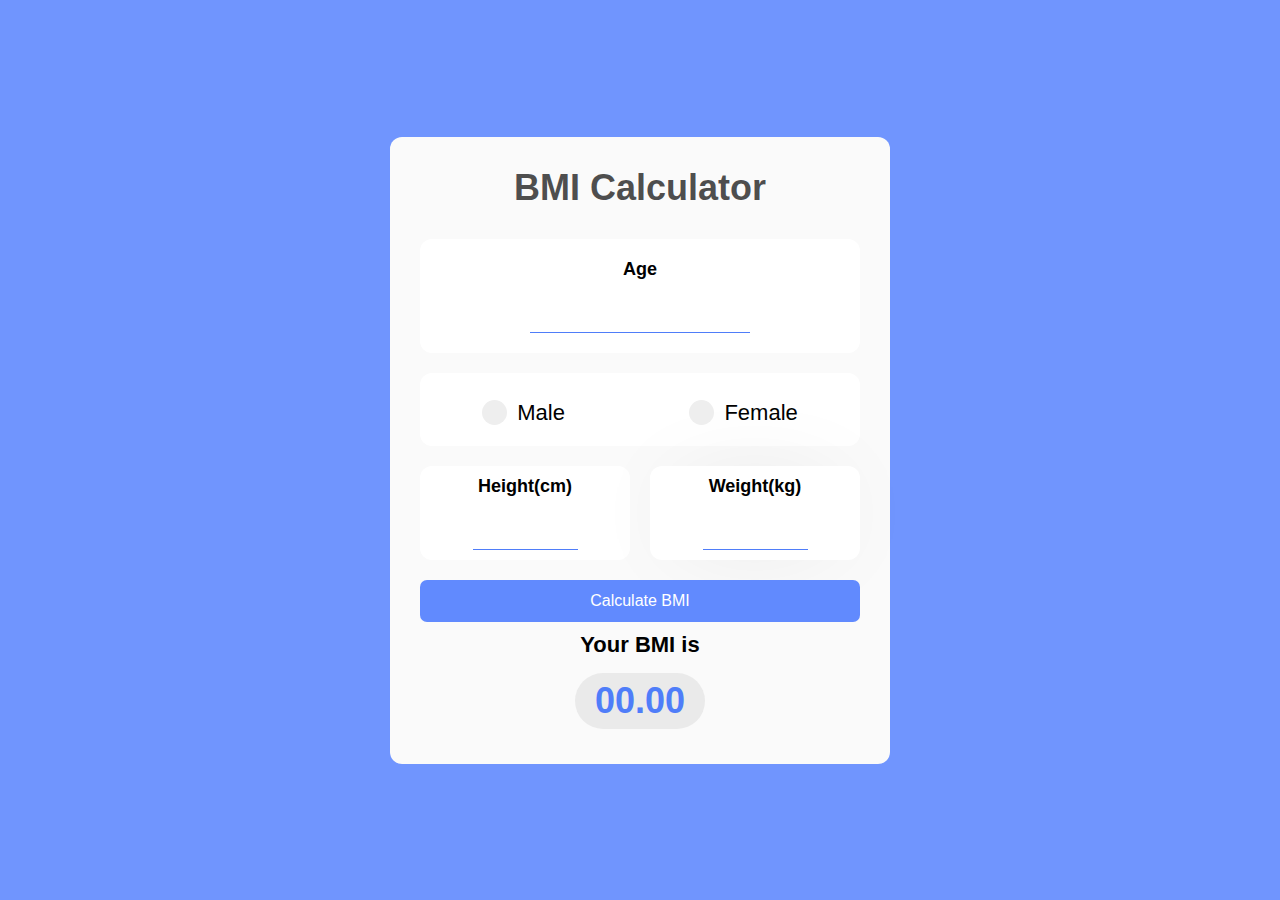
<file: index.html>
<!DOCTYPE html>
<html lang="en">

<head>
    <meta charset="UTF-8">
    <meta http-equiv="X-UA-Compatible" content="IE=edge">
    <meta name="viewport" content="width=device-width, initial-scale=1.0">
    <link rel="stylesheet" href="style.css">
    <title>BMI Calculator</title>
</head>
<body>
    
    <div class="container">
        <div class="box">
          <h1>BMI Calculator</h1>
          <div class="content">


            <div class="input">
                <label for="height">Age</label>
                <input type="text" class="text-input" id="age" autocomplete="off" required/>
            </div>

            <div class="gender">

                <label class="container">
                    <input type="radio" name="radio" id="m"><p class="text">Male</p>
                    <span class="checkmark"></span>
                  </label>


                <label class="container">
                    <input type="radio" name="radio" id="f" ><p class="text">Female</p>
                      <span class="checkmark"></span>
                    </label>

            </div>

            <div class="containerHW">
            <div class="inputH">
              <label for="height">Height(cm)</label>
              <input type="number" id="height" required>
            </div>

            <div class="inputW">
              <label for="weight">Weight(kg)</label>
              <input type="number" id="weight" required>
            </div>
          </div>

            <button class="calculate" id="submit" onclick="calculate();">Calculate BMI</button>
          </div>
          <div class="result">
            <p>Your BMI is</p>
            <div id="result">00.00</div>
            <p class="comment"></p>
          </div>
          

        </div>
      </div>
      

    <div id="myModal" class="modal">
    
    <div class="modal-content">
      <span class="close">&times;</span>
      <p id="modalText"></p>
    </div></div>
    
<script src="script.js"></script>

</body>
</html>
</file>
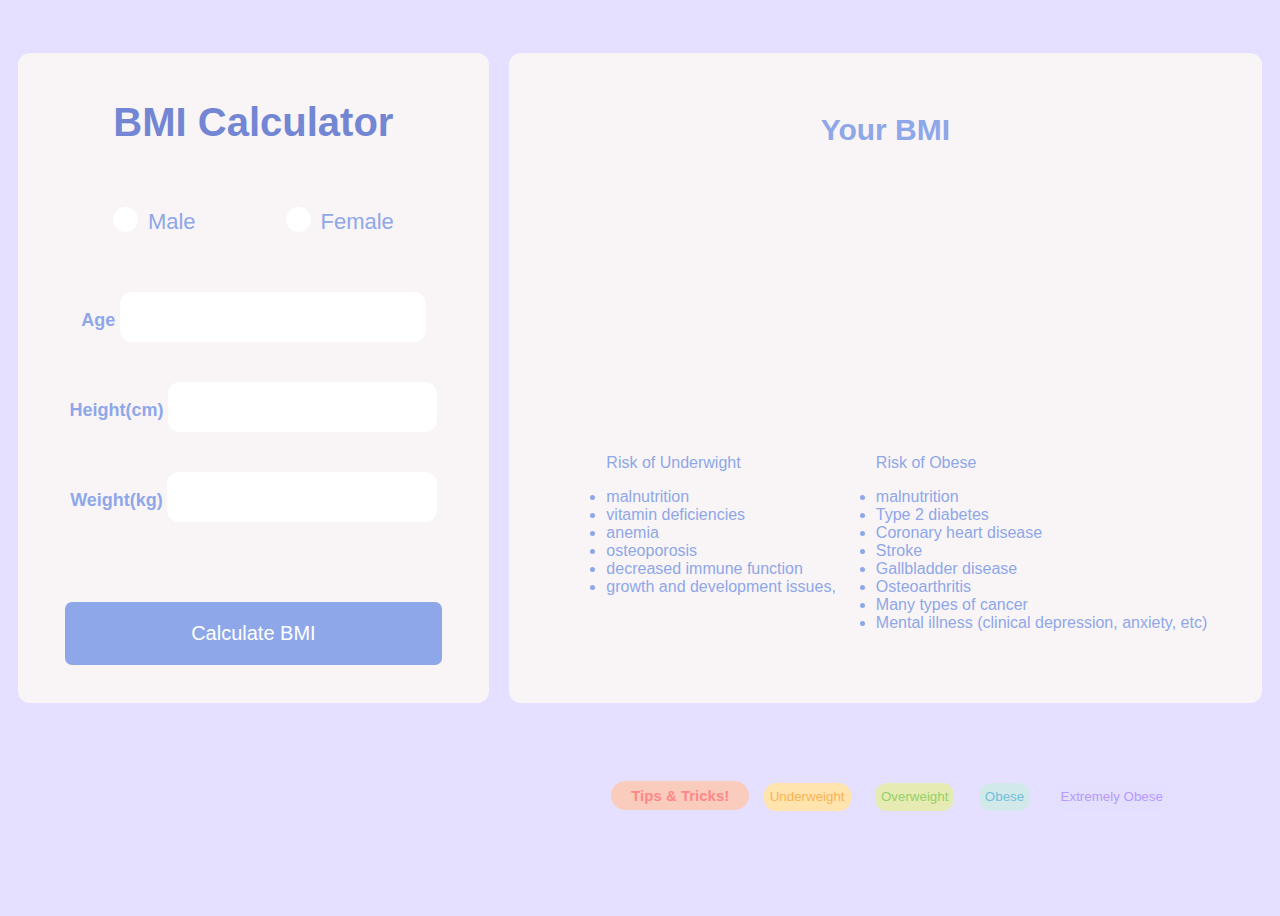
<file: BMI project/index.html>
<!DOCTYPE html>
<html lang="en">

<head>
    <meta charset="UTF-8">
    <meta http-equiv="X-UA-Compatible" content="IE=edge">
    <meta name="viewport" content="width=device-width, initial-scale=1.0">
    <link rel="stylesheet" href="style.css">
    <title>BMI Calculator</title>
</head>
<body>
    
    <div class="flex-container">
        <div class="flex-item">
          <h1>BMI Calculator</h1>
          <div class="content">

            <div class="gender">
                <label class="container">
                    <input type="radio" name="radio" id="m"><p class="text">Male</p>
                    <span class="checkmark"></span>
                  </label>


                <label class="container">
                    <input type="radio" name="radio" id="f" ><p class="text">Female</p>
                      <span class="checkmark"></span>
                    </label>

            </div>

              <div class="input">
                <label for="height">Age</label>
                <input type="text" class="text-input" id="age" autocomplete="off" required/>
              </div>

              <div class="containerHW">
                <div class="inputH">
                  <label for="height">Height(cm)</label>
                  <input type="number" id="height" required>
                </div>

                <div class="inputW">
                  <label for="weight">Weight(kg)</label>
                  <input type="number" id="weight" required>
                </div>
              </div>

            <br>
            <button class="calculate" id="submit" onclick="calculate();">Calculate BMI</button></div>
          

        </div>
          <div class="flex-item">
            <div class="result">
                <p>Your BMI</p>
                <div id="result"></div>
                <p class="comment"></p>
              </div><br>

              <div class="risk">
                  <p class="underrisk">
                    <ul>
                      <p>Risk of Underwight</p>
                      <li>malnutrition</li>
                      <li>vitamin deficiencies</li>
                      <li>anemia</li>
                      <li>osteoporosis</li>
                      <li>decreased immune function</li>
                      <li>growth and development issues,</li>
                    </ul>
                  </p>
  
                  <p class="overrisk">
                    <ul>
                      <p>Risk of Obese</p>
                      <li>malnutrition</li>
                      <li>Type 2 diabetes</li>
                      <li>Coronary heart disease</li>
                      <li>Stroke</li>
                      <li>Gallbladder disease</li>
                      <li>Osteoarthritis</li>
                      <li>Many types of cancer</li>
                      <li>Mental illness (clinical depression, anxiety, etc)</li>
                    </ul>
                  </p> 
              </div>
  
             <div class="buttons">
                <h4>Tips & Tricks!</h4>
                <button class="under" onclick="underweight(this)" value="https://www.healthline.com/nutrition/how-to-gain-weight#Which-food-is-best-for-weight-gain?" style="margin: 10px;">Underweight</button>

                <button class="over" onclick="overweight(this)" value="https://www.self.com/story/workout-tips" style="margin: 10px;">Overweight</button>
        
                <button class="obese" onclick="obese(this)" value="https://health.usnews.com/best-diet/best-healthy-eating-diets" style="margin: 10px;">Obese</button>
            
                <button class="extreme" onclick="extreme(this)" value="https://anticancerlifestyle.org/diet-landing-page/?adgroup=Healthy%20Eating&utm_source=google&utm_medium=cpc&utm_campaign=Vital%20-%20Diet%20-%20Max%20Conversions&utm_term=how%20to%20eat%20healthy&utm_content=662037967845&hsa_acc=5646275131&hsa_cam=20249451282&hsa_grp=150605229056&hsa_ad=662037967845&hsa_src=g&hsa_tgt=kwd-111655785&hsa_kw=how%20to%20eat%20healthy&hsa_mt=b&hsa_net=adwords&hsa_ver=3&gclid=CjwKCAjwtuOlBhBREiwA7agf1nfVJiGi3F5N6LINPcSY2IfWAbzP_QIo1vGtq8Xa7rDoTcXdjRgqBxoCC34QAvD_BwE" style="margin: 10px;">Extremely Obese</button>
              </div>
          </div>
            
        </div>
    </div>
      

    <div id="myModal" class="modal">
    
    <div class="modal-content">
      <span class="close">&times;</span>
      <p id="modalText"></p>
    </div></div>
    
<script src="script.js"></script>


</body>
</html>
</file>
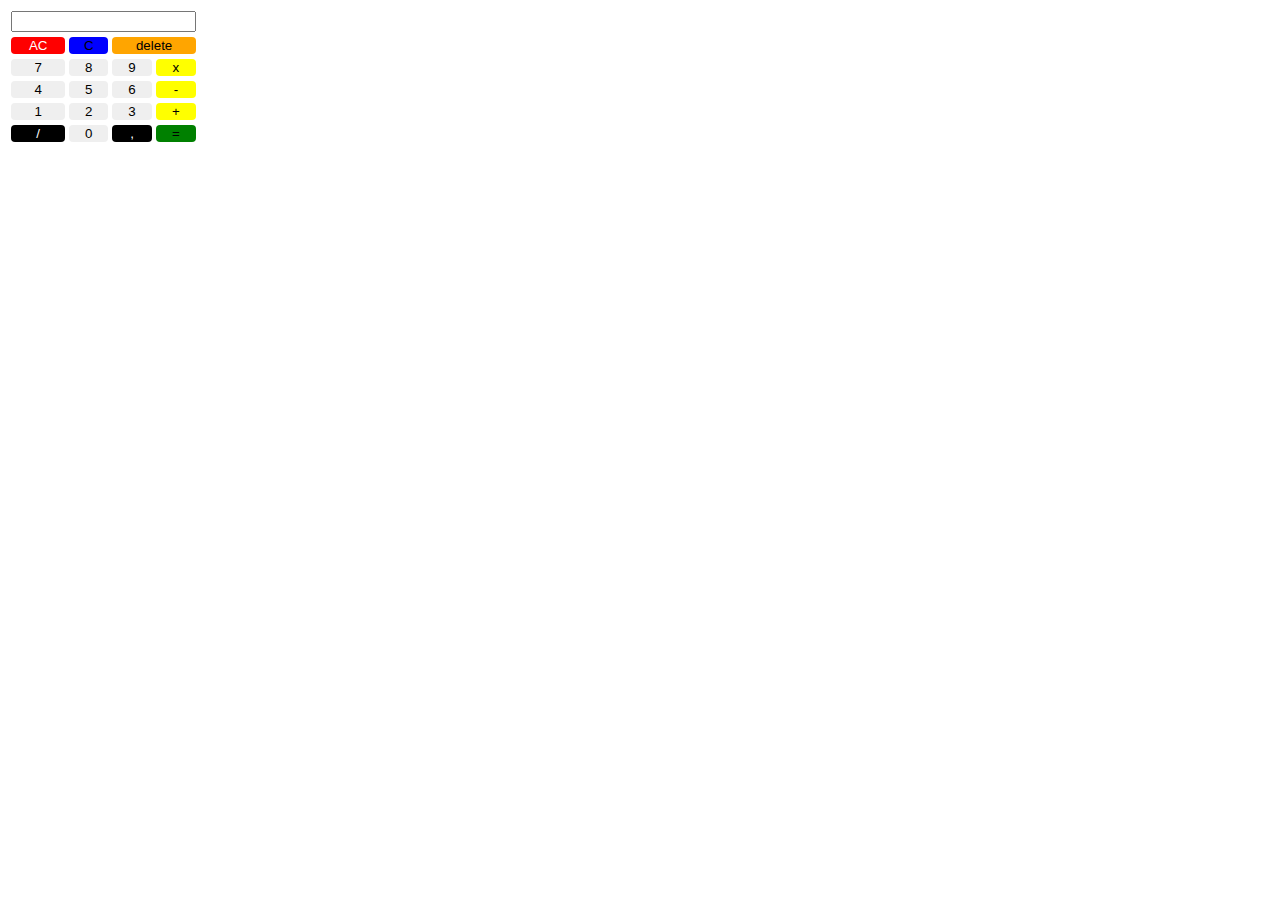
<file: calculator.html>
<!DOCTYPE html>
<html>
    <head>
        <style>
            button {
                width: 100%;
                border-style: hidden;
                border-radius: 4px;
            }
            
            .red {
                background-color: red;
                color: white;
            }
    
            .blue {
                background-color: blue;
            }
    
            .orange {
                background-color: orange;
            }
    
            .yellow{
                background-color: yellow;
            }
    
            .black{
                background-color: black;
                color: white;
            }
    
            .green{
                background-color: green;
            }
        </style>
         <body>
            <table>
                <tr>
                    <th colspan="4"><input type="text" name="display"></th>
                </tr>
                <tr>
                    <td>
                        <button class="red">AC</button>
                    </td>
                    <td>
                        <button class="blue">C</button>
                    </td>
                    <td colspan="2">
                        <button class="orange">delete</button>
                    </td>
                </tr>
                <tr>
                    <td>
                        <button>7</button>
                    </td>
                    <td>
                        <button>8</button>
                    </td>
                    <td>
                        <button>9</button>
                    </td>
                    <td>
                        <button class="yellow">x</button>
                    </td>
                </tr>
                <tr>
                    <td>
                        <button>4</button>
                    </td>
                    <td>
                        <button>5</button>
                    </td>
                    <td>
                        <button>6</button>
                    </td>
                    <td>
                        <button class="yellow">-</button>
                    </td>
                </tr>
                <tr>
                    <td>
                        <button>1</button>
                    </td>
                    <td>
                        <button>2</button>
                    </td>
                    <td>
                        <button>3</button>
                    </td>
                    <td>
                        <button class="yellow">+</button>
                    </td>
                </tr>
                <tr>
                    <td>
                        <button class="black">/</button>
                    </td>
                    <td>
                        <button>0</button>
                    </td>
                    <td>
                        <button class="black">,</button> 
                    </td>
                    <td>
                        <button class="green">=</button>
                    </td>
                </tr>
            </table>
        </body>
    </head>
</html>
</file>
<file: style.css>
*{
  margin: 0;
  padding: 0;
  box-sizing: border-box;
  font-family: 'Helvetica', sans-serif;
}
  
body{
  display: flex;
  align-items: center;
  justify-content: center;
  min-height: 100vh;
  background: rgb(97,138,254,0.9);
}

.box {
  width: 500px;
  background: #fafafa;
  border-radius: 12px;
  text-align: center;

}


h1 {
  color: rgb(0, 0, 0, 0.7);
  font-weight: bold;
  font-size: 36px;
  padding: 30px 0;
  
}


.content {
  padding: 0 30px;
      
}

  
.input {
  background: #fff;
  border-radius: 12px;
  padding: 20px 0;
  margin-bottom: 20px;
}

.input label {
  display: block;
  font-size: 18px;
  font-weight: 600;
  color: #000;
  margin-bottom: 20px;
}

.input input {
  outline: none;
  border: none;
  border-bottom: 1px solid #4f7df9;
  width: 50%;
  text-align: center;
  font-size: 28px;
  font-family: "Helvetica", sans-serif;
}

.inputW {
  background: #fff;
  box-shadow: 0px 0px 95px -30px rgba(0, 0, 0, 0.15);
  border-radius: 12px;
  padding: 10px 0;
  margin-bottom: 20px;
}


.inputW label {
  display: block;
  font-size: 18px;
  font-weight: 600;
  color: #000;
  margin-bottom: 20px;
}
 
.inputW input {
  outline: none;
  border: none;
  border-bottom: 1px solid #4f7df9;
  width: 50%;
  text-align: center;
  font-size: 28px;
  font-family: "Helvetica", sans-serif;
}

.inputH {
  background: #fff;
  border-radius: 12px;
  padding: 10px 0;
  margin-bottom: 20px;
  margin-right: 20px;
}


.inputH label {
      display: block;
      font-size: 18px;
      font-weight: 600;
      color: #000;
      margin-bottom: 20px;
  }

.inputH input {
  outline: none;
  border: none;
  border-bottom: 1px solid #4f7df9;
  width: 50%;
  text-align: center;
  font-size: 28px;
  font-family: "Helvetica", sans-serif;
}


button.calculate {
  cursor: pointer;
  font-family: "Helvetica", sans-serif;
  color: #fff;
  background: rgb(97,138,254,1);
  font-size: 16px;
  border-radius: 7px;
  padding: 12px 0;
  width: 100%;
  outline: none;
  border: none;
  transition: all 0.5s;
}
button.calculate:hover {
  background: #0044ff;
}

.result {
  padding: 10px 20px;
}
.result p {
  font-weight: 600;
  font-size: 22px;
  color: #000;
  margin-bottom: 15px;
}
.result #result {
  font-size: 36px;
  font-weight: 900;
  color: #4f7df9;
  background-color: #eaeaea;
  display: inline-block;
  padding: 7px 20px;
  border-radius: 55px;
  margin-bottom: 25px;
}

#comment {
  color: #4f7df9;
  font-weight: 800;
}

.comment {
  display: none;
  border: dashed 1px;
  border-radius: 7px;
  padding: 5px;
}

.gender {
  display: flex;
  justify-content: space-around;
  align-items: center;
  align-content: center;
  background: #fff;
  border-radius: 12px;
  padding: 20px 0;
  margin-bottom: 20px;
}


.gender .container {
  display: block;
  position: relative;
  padding-left: 35px;
  margin-top: 7px;
  cursor: pointer;
  font-size: 22px;
  -webkit-user-select: none;
  -moz-user-select: none;
  -ms-user-select: none;
  user-select: none;
}

.gender .container input {
  position: absolute;
  opacity: 0;
  cursor: pointer;
}

.checkmark {
  position: absolute;
  top: 0;
  left: 0;
  height: 25px;
  width: 25px;
  background-color: #eee;
  border-radius: 50%;
}
 
.gender .container:hover input ~ .checkmark {
  background-color: #ccc;
}

 .gender .container input:checked ~ .checkmark {
  background-color: #2196F3;
}

 .checkmark:after {
  content: "";
  position: absolute;
  display: none;
}

.gender .container input:checked ~ .checkmark:after {
  display: block;
}

.gender .container .checkmark:after {
     top: 9px;
    left: 9px;
    width: 8px;
    height: 8px;
    border-radius: 50%;
    background: white;
}


.containerHW {
  display: flex;
  justify-content: space-around;
  align-items: center;
}

.modal {
display: none; 
position: fixed; 
z-index: 1; 
padding-top: 100px; 
left: 0;
top: 0;
width: 100%; 
height: 100%; 
overflow: auto; 
background-color: rgb(0,0,0); 
background-color: rgba(0,0,0,0.4);
padding-top: 300px;

}

.modal-content {
background-color: #fefefe;
margin: auto;
padding: 20px;
border: 1px solid #888;
width: 600px;
border-radius: 10px;
box-shadow: #393c76 -1px 2px 2px 1px;
}

#modalText {
padding-top: 8px;
padding-right: 5px;
font-size: 18px;
font-family: 'Poppins', sans-serif;
color: rgb(24, 23, 23);
}

.modal-wrong {
border: 2px solid red;
}

.modal-correct {
border: 2px solid green;
}


.close {
color: #aaaaaa;
float: right;
font-size: 28px;
font-weight: bold;
cursor: pointer;
transition: all 0.3s;
}
</file>
<file: BMI project/style.css>
*{
    box-sizing: border-box;
    font-family: 'Helvetica', sans-serif;
}

body {
    min-height: 100vh;
    background: #E5E0FF;   
}
  
.flex-container {
    display: flex;
    justify-content: center;
    padding-top: 35px;
}
  
.flex-item {
    background-color: #F9F5F6;
    width: 800px;
    height: 650px;
    margin: 10px;
    border-radius: 12px;
    text-align: center;
}
  .flex-item:first-child {
    margin-right: 10px;
    width: 500px;
    height: 650px;
    background-color: #F9F5F6;
}

h1 {
    color: #7286D3;
    font-weight: bold;
    font-size: 40px;
    padding: 20px 0;
    
}

.gender {
    display: flex;
    border: none;
    justify-content: space-evenly;
    align-items: center;
    align-content: center;
    padding: 5px;
}    

.gender .container {
    display: inline;
    position: relative;
    align-items: center;
    padding-left: 35px;
    cursor: pointer;
    font-size: 22px;
}
  
.gender .container input {
    position: absolute;
    opacity: 0;
    cursor: pointer;
}

.gender label{
    bottom: 10px;
    color: #8EA7E9;
}
  
.checkmark {
    position: absolute;
    top: 20px;
    left: 0;
    height: 25px;
    width: 25px;
    background-color: white;
    border-radius: 50%;
}
   
  .gender.container:hover input ~ .checkmark {
    background-color: white;
  }
  
   .gender .container input:checked ~ .checkmark {
    background-color: #7286D3;
  }
  
   .checkmark:after {
    content: "";
    position: absolute;
    display: none;
  }
  
  .gender .container input:checked ~ .checkmark:after {
    display:inline-flex;
  }
  
  .gender .container .checkmark:after {
      top: 9px;
      left: 9px;
      width: 8px;
      height: 8px;
      border-radius: 50%;
      background: white;
  }

input{
    display:inline-block;
    background: white;
    outline: none;
    border-radius: 12px;
    border-style: hidden;
    text-align: center;
    width: auto;
    height: 50px;
    margin: 20px 0px 20px 0px;
    justify-content: center;
}

.input{
    align-content: center;
}

.input label {
    display: inline;
    font-size: 18px;
    font-weight: 600;
    color: #8EA7E9;
}

.input input {
    width: 65%;
    text-align: center;
    font-size: 28px;
    font-family: "Helvetica", sans-serif;
    color: #ACBCFF;
}

.inputH label {
    display: inline;
    font-size: 18px;
    font-weight: 600;
    color: #8EA7E9;
}

.inputH input {
    width: 65%;
    text-align: center;
    font-size: 28px;
    font-family: "Helvetica", sans-serif;
    color: #ACBCFF;
}

.inputW {
    margin-bottom: 60px;
}

.inputW label {
    display: inline;
    font-size: 18px;
    font-weight: 600;
    color: #8EA7E9;
}

.inputW input {
    width: 65%;
    text-align: center;
    font-size: 28px;
    font-family: "Helvetica", sans-serif;
    color: #ACBCFF;
}

.containerHW {
    display:inline-table;
    justify-content: center;
    align-items: center;
} 

button.calculate {
    cursor: pointer;
    font-family: "Helvetica", sans-serif;
    color: white;
    background: #8EA7E9;
    font-size: 20px;
    border-radius: 7px;
    padding: 20px 0;
    width: 80%;
    outline: none;
    border: none;
    transition: all 0.5s;
    margin-bottom: 30px;
}
  button.calculate:hover {
    background: #E5D1FA;
}

.result {
    padding-top: 30px;
}
.result p {
    font-weight: 600;
    font-size: 30px;
    color: #8EA7E9;
    margin-bottom: 10px;
}
.result #result {
    font-size: 60px;
    font-weight: 900;
    color: #7286D3;
    display: inline-block;
    padding: 10px 8px;
}
  
#comment {
    color: #7286D3;
    font-weight: 800;
    font-size: 35pxs;
}

.comment {
    display: block;
    margin-top: 5px;
}

.modal {
    display: none; 
    position: fixed; 
    z-index: 1; 
    padding-top: 100px; 
    left: 0;
    top: 0;
    width: 100%; 
    height: 100%; 
    overflow: auto; 
    background-color: rgb(0,0,0); 
    background-color: rgba(0,0,0,0.4);
    padding-top: 300px;
  
  }


  .modal-content {
    background-color: #fefefe;
    margin: auto;
    padding: 20px;
    border: 1px solid #888;
    width: 600px;
    height: 70px;
    border-radius: 10px;
  }
  
  #modalText {
    margin: 0;
    padding-top: 4px;
    padding-right: 5px;
    font-size: 18px;
    font-family: 'Helvetica', sans-serif;
    color:#B799FF;
  }
  
  .close {
    color: #aaaaaa;
    float: right;
    font-size: 28px;
    font-weight: bold;
    cursor: pointer;
    transition: all 0.3s;
  }

h4{
    display: inline-block;
    font-size: 15px;
    background-color: #faccbe;
    padding: 6px 20px;
    border-radius: 65px;
    color:#FF8787;
}

.buttons {
    position: absolute;
    bottom: 70px;
    margin-left: 8%;
}

button.under {
    background: #ffe4ad;
    height: 28px;
    border-radius: 12px;
    border-style: hidden;
    color:#f9b256;
}

button.over {
    background: #E5EBB2;
    height: 28px;
    border-radius: 12px;
    border-style: hidden;
    color:#96d169;
}

button.obese {
    background: #D2E9E9;
    height: 28px;
    border-radius: 12px;
    border-style: hidden;
    color: #73bfdb;
}

button.extreme {
    background: #E3DFFD;
    height: 28px;
    border-radius: 12px;
    border-style: hidden;
    color: #B799FF;
}
 
.risk {
    position: absolute;
    display: flex;
    bottom: 28%;
    margin-left: 4.5%;
    text-align: left;
    color: #8EA7E9;
}
</file>
